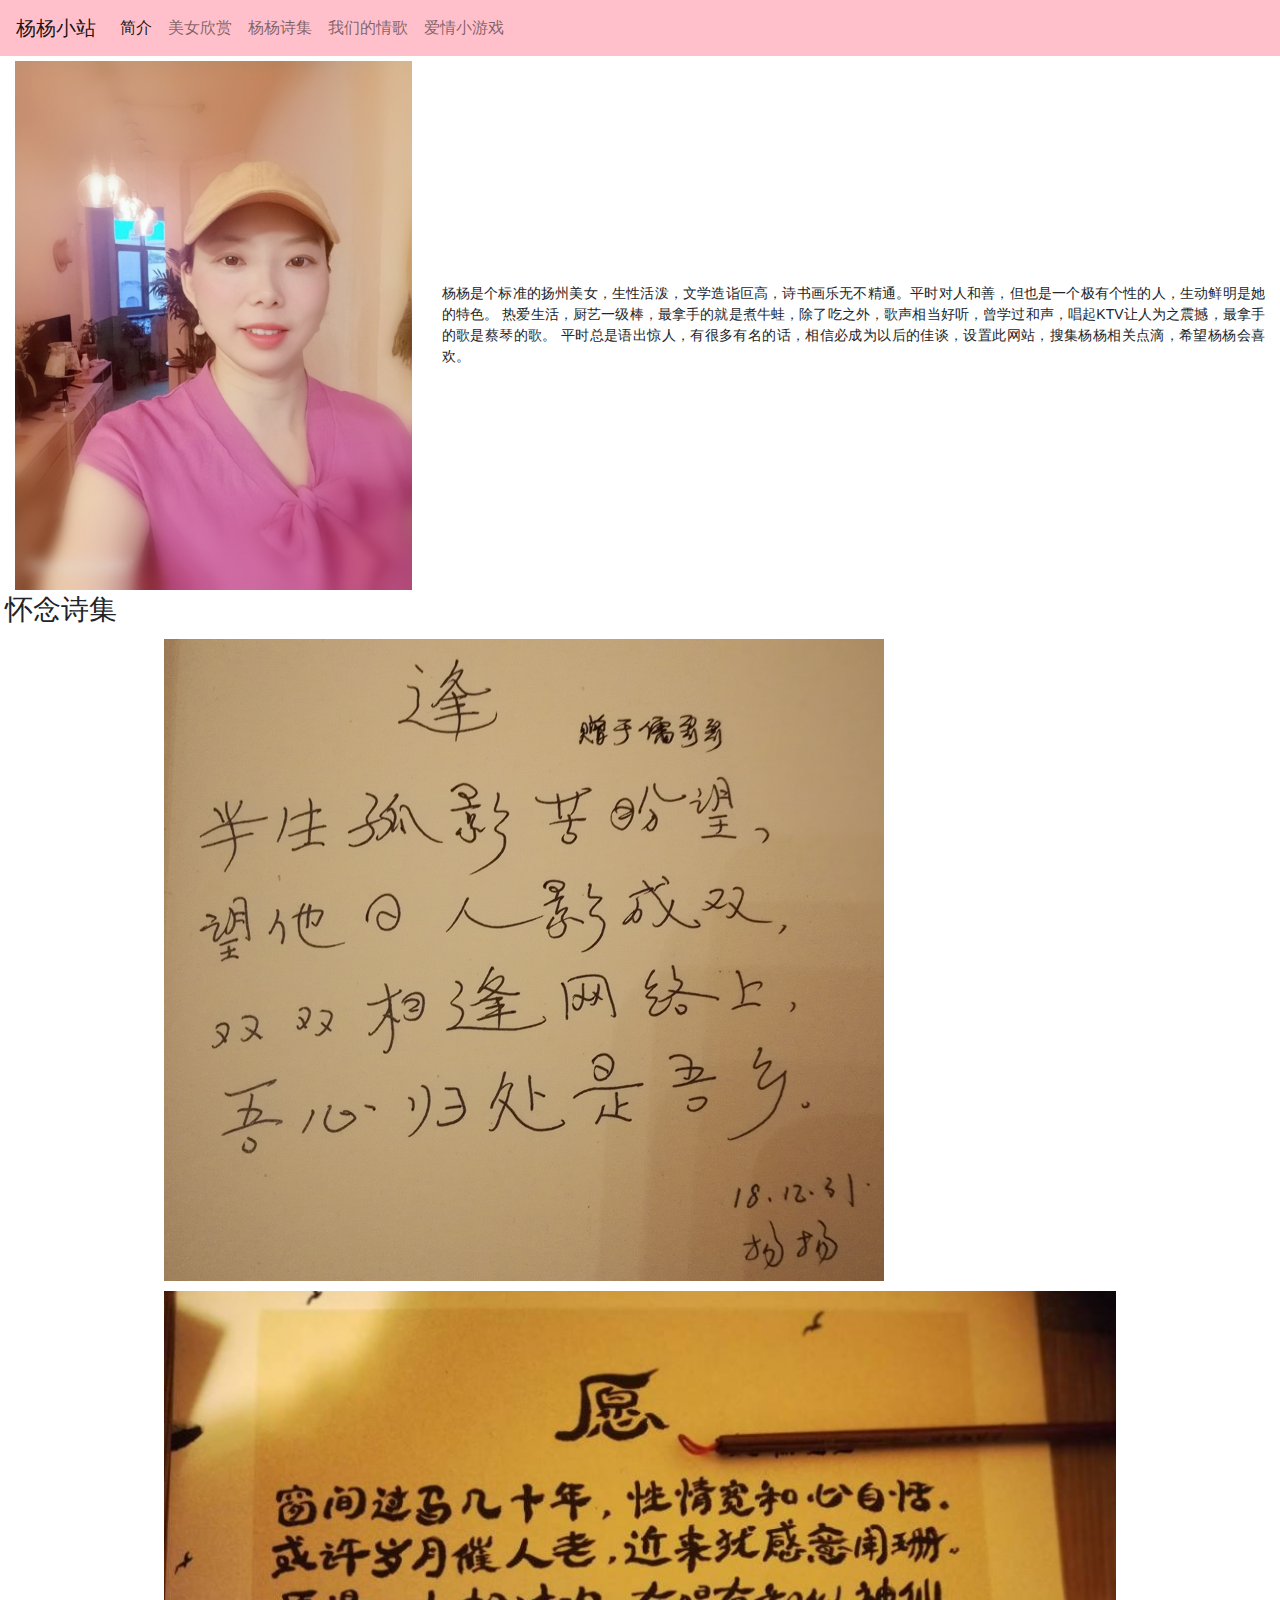
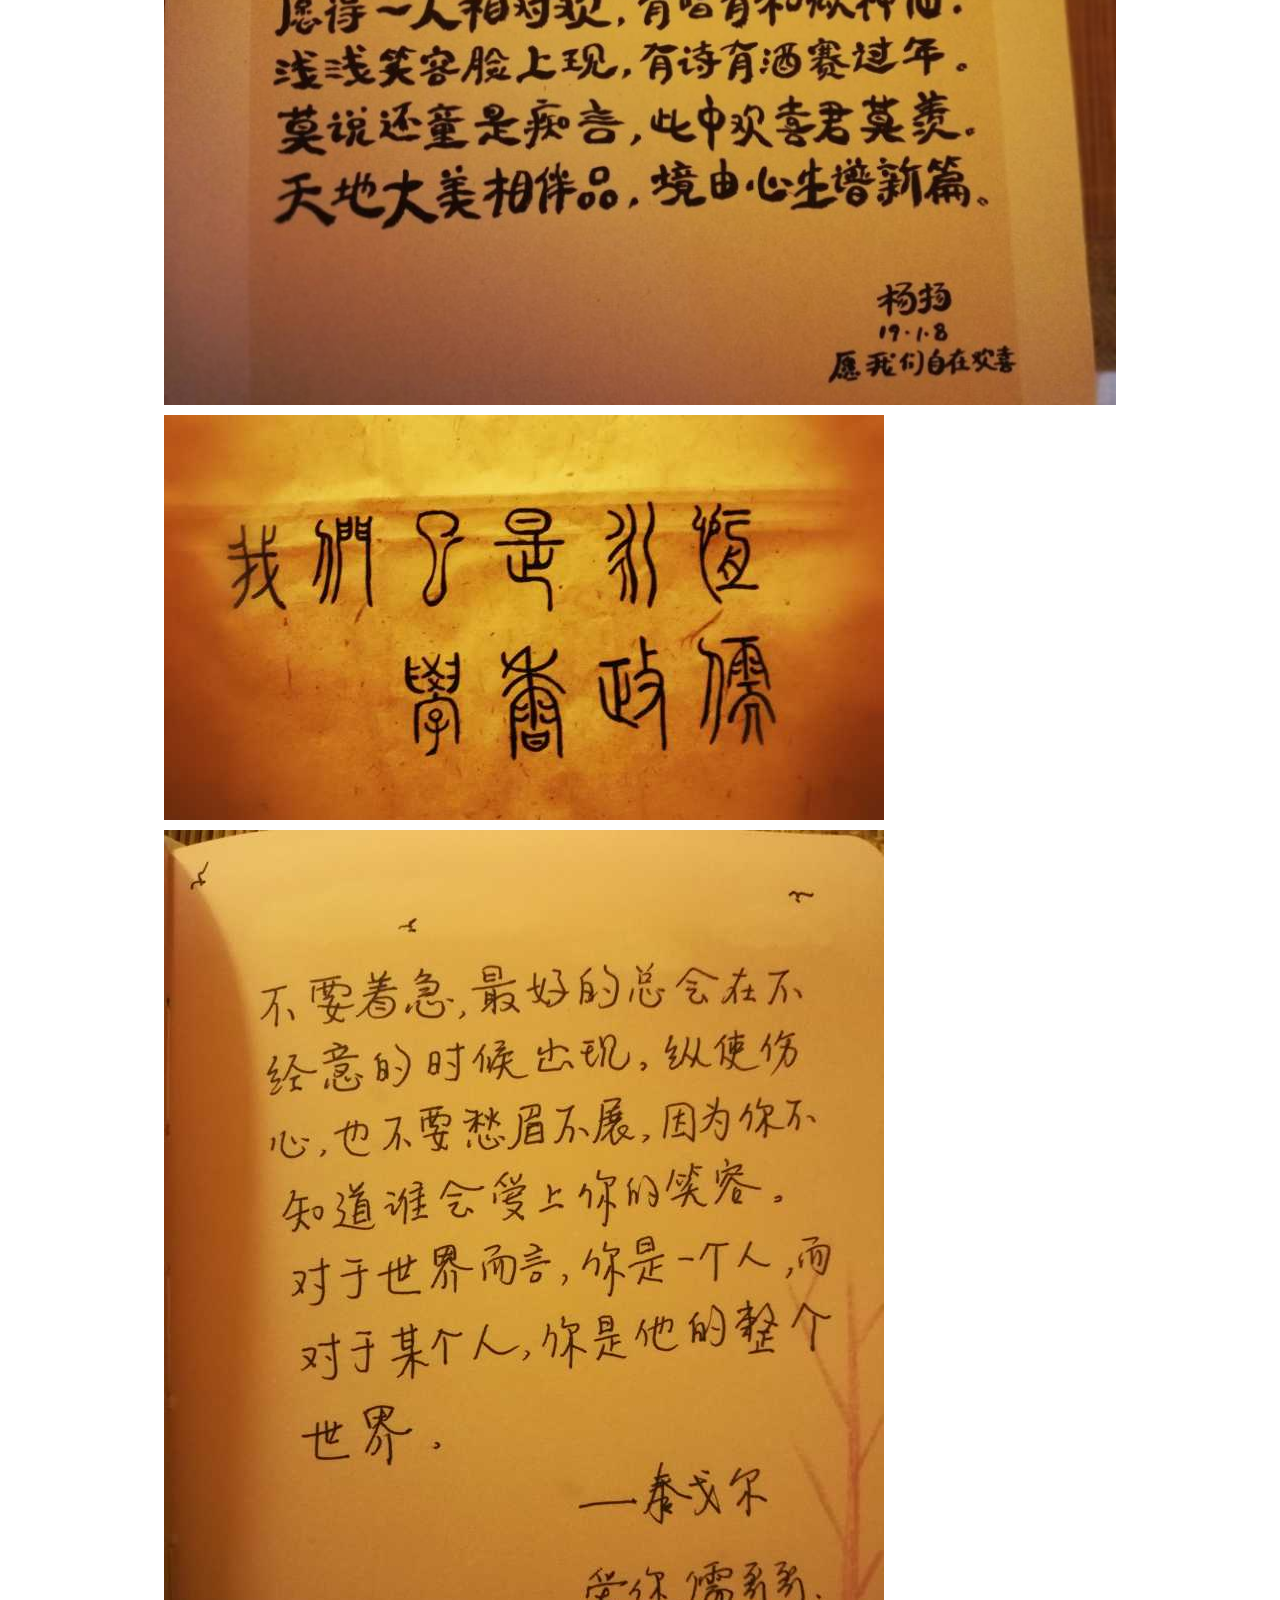
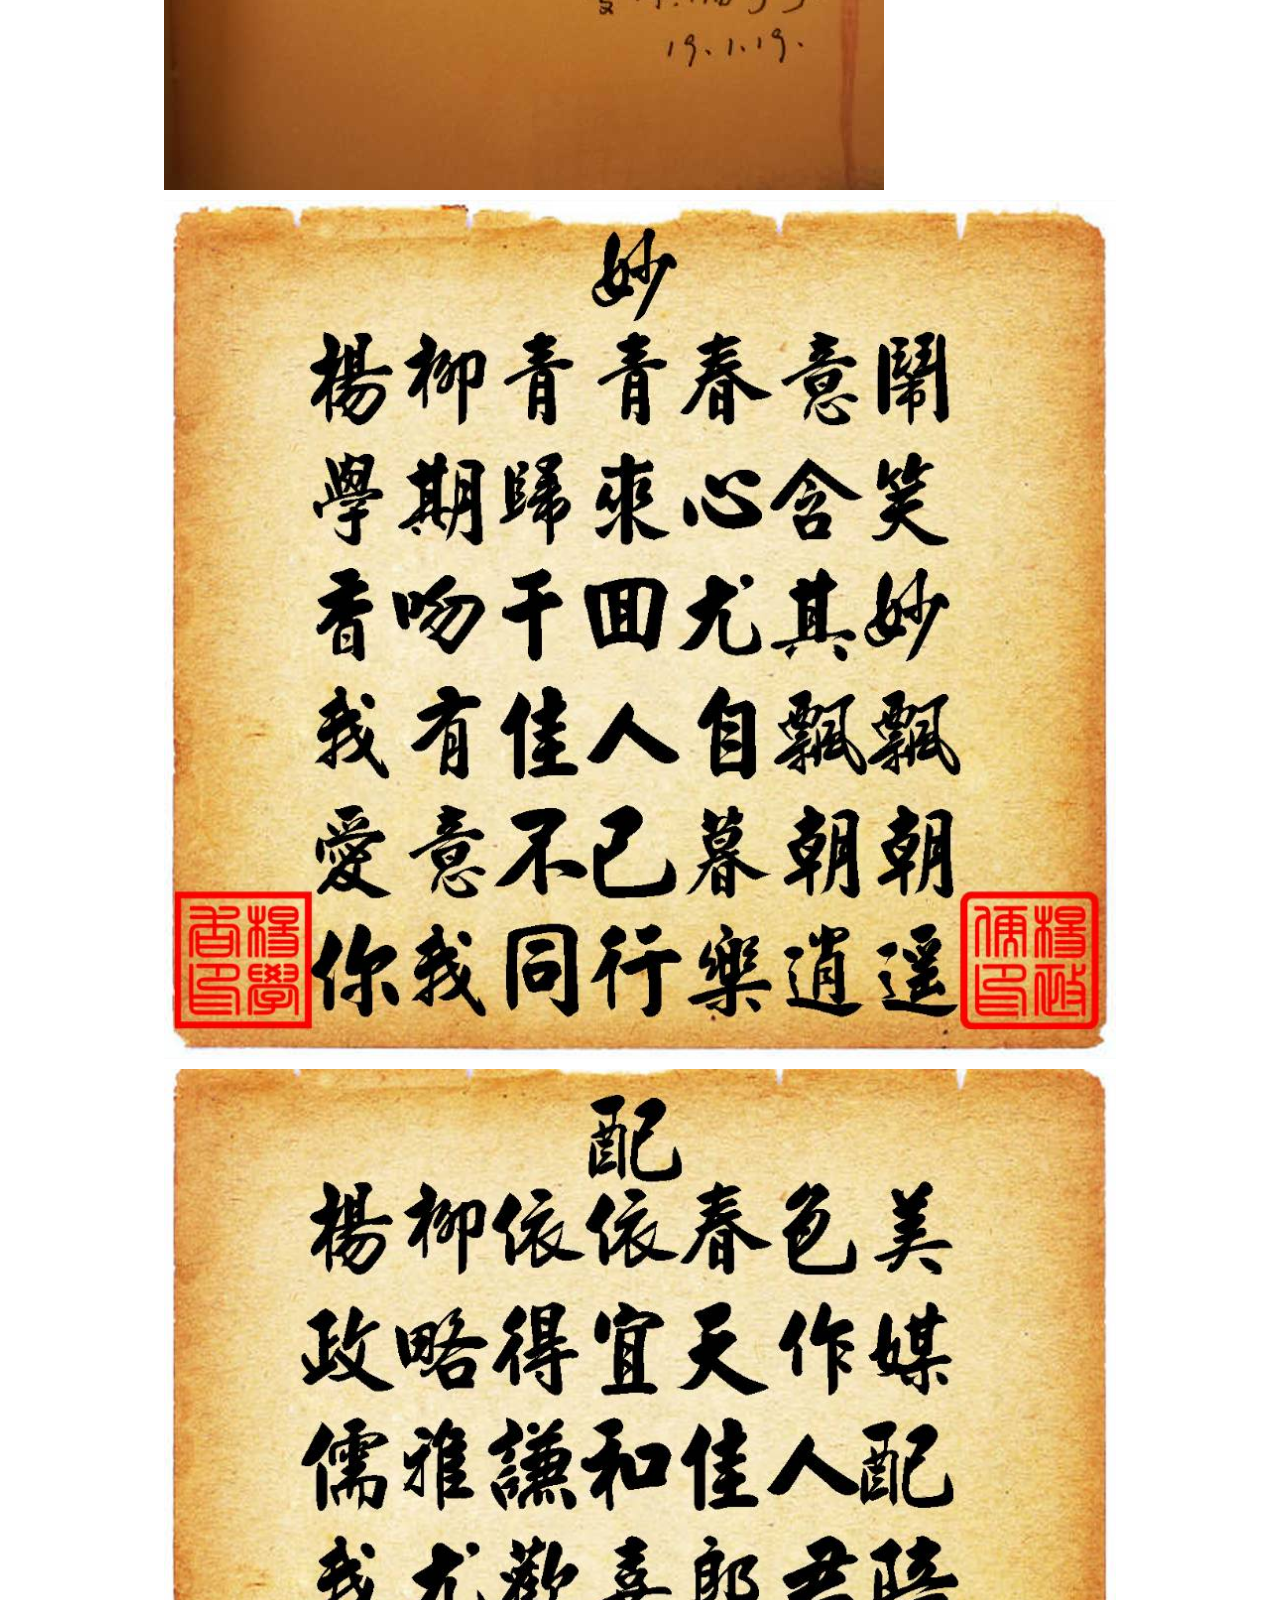
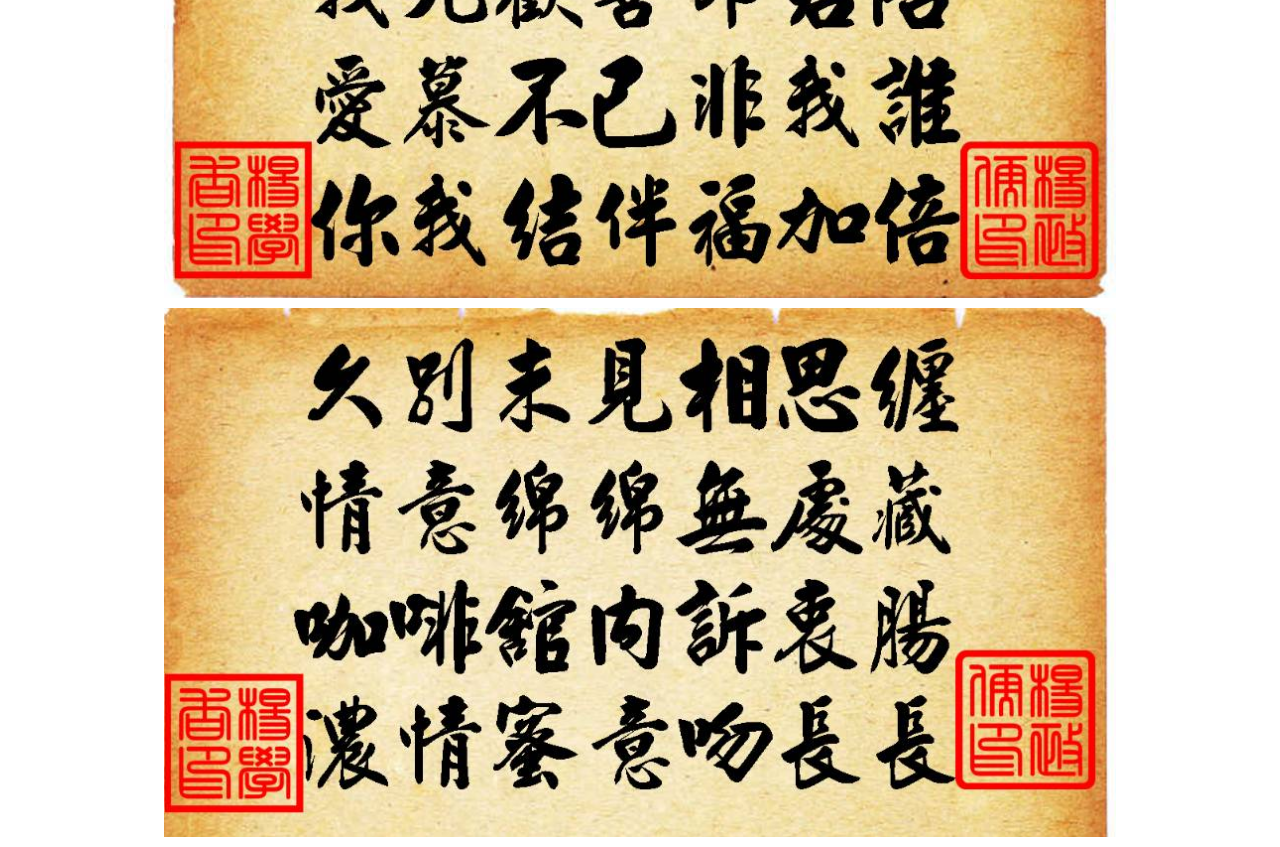
<file: index.html>
<!DOCTYPE html>
<html>
	<head>
		<meta charset="UTF-8">
		<meta name="viewport" content="width=device-width, initial-scale=1, shrink-to-fit=no">
		<title></title>
		<link rel="stylesheet" type="text/css" href="css/bootstrap.min.css"/>
		<link rel="stylesheet" type="text/css" href="css/all.css"/>
		
	</head>
	<body>
		<nav class="navbar navbar-expand-lg navbar-light bg-light">
  <a class="navbar-brand" href="index.html">杨杨小站</a>
  <button class="navbar-toggler" type="button" data-toggle="collapse" data-target="#navbarNav" aria-controls="navbarNav" aria-expanded="false" aria-label="Toggle navigation">
    <span class="navbar-toggler-icon"></span>
  </button>
  <div class="collapse navbar-collapse" id="navbarNav">
    <ul class="navbar-nav">
      <li class="nav-item active">
        <a class="nav-link" href="index.html">简介 <span class="sr-only">(current)</span></a>
      </li>
      <li class="nav-item">
        <a class="nav-link" href="pic5.html">美女欣赏</a>
      </li>
      <li class="nav-item">
        <a class="nav-link" href="ss.html">杨杨诗集</a>
      </li>
      <li class="nav-item">
        <a class="nav-link" href="songs.html">我们的情歌</a>
      </li>
      <li class="nav-item">
        <a class="nav-link" href="game.html">爱情小游戏</a>
      </li>
    </ul>
  </div>
</nav>
	 <div class="container-fluid">    	
    	<div class="row" style="margin-top: 5px;">
    		<div class="col-4 align-self-center">
    			<img src="img/44.jpg" class="img-fluid"/>
    		</div>
    		<div class="col-8 align-self-center" style="font-size: 14px; text-align: justify;">
    			杨杨是个标准的扬州美女，生性活泼，文学造诣叵高，诗书画乐无不精通。平时对人和善，但也是一个极有个性的人，生动鲜明是她的特色。
    			热爱生活，厨艺一级棒，最拿手的就是煮牛蛙，除了吃之外，歌声相当好听，曾学过和声，唱起KTV让人为之震撼，最拿手的歌是蔡琴的歌。
    			平时总是语出惊人，有很多有名的话，相信必成为以后的佳谈，设置此网站，搜集杨杨相关点滴，希望杨杨会喜欢。
    		</div>
    	</div>
    </div>
    <h3 style="padding: 5px;">怀念诗集</h3>
    <div class="row justify-content-center">
    	<div class="col-9" style="margin-bottom:10px ;">    		
    		<img src="img/gg.PNG" class="img-fluid"/>
    	</div>
    	<div class="col-9" style="margin-bottom:10px ;">    		
    		<img src="img/s8.jpg" class="img-fluid"/>
    	</div>
    	<div class="col-9" style="margin-bottom:10px ;">    		
    		<img src="img/s6.jpg" class="img-fluid"/>
    	</div>
    	
    	
    	<div class="col-9" style="margin-bottom:10px ;">    		
    		<img src="img/s7.jpg" class="img-fluid"/>
    	</div>
    	
    	
    	<div class="col-9" style="margin-bottom:10px ;">    		
    		<img src="img/s2.jpg" class="img-fluid"/>
    	</div>
    	
    	
    	<div class="col-9" style="margin-bottom:10px ;">    		
    		<img src="img/s3.jpg" class="img-fluid"/>
    	</div>
    	
    	<div class="col-9" style="margin-bottom:10px ;">    		
    		<img src="img/s1.jpg" class="img-fluid"/>
    	</div>
    	
    </div> 
    
    <script type="text/javascript" src="js/jquery-3.4.1.min.js"></script>
    <script src="js/popper.js"></script>
    <script type="text/javascript" src="js/bootstrap.min.js"></script>
	</body>
</html>
</file>
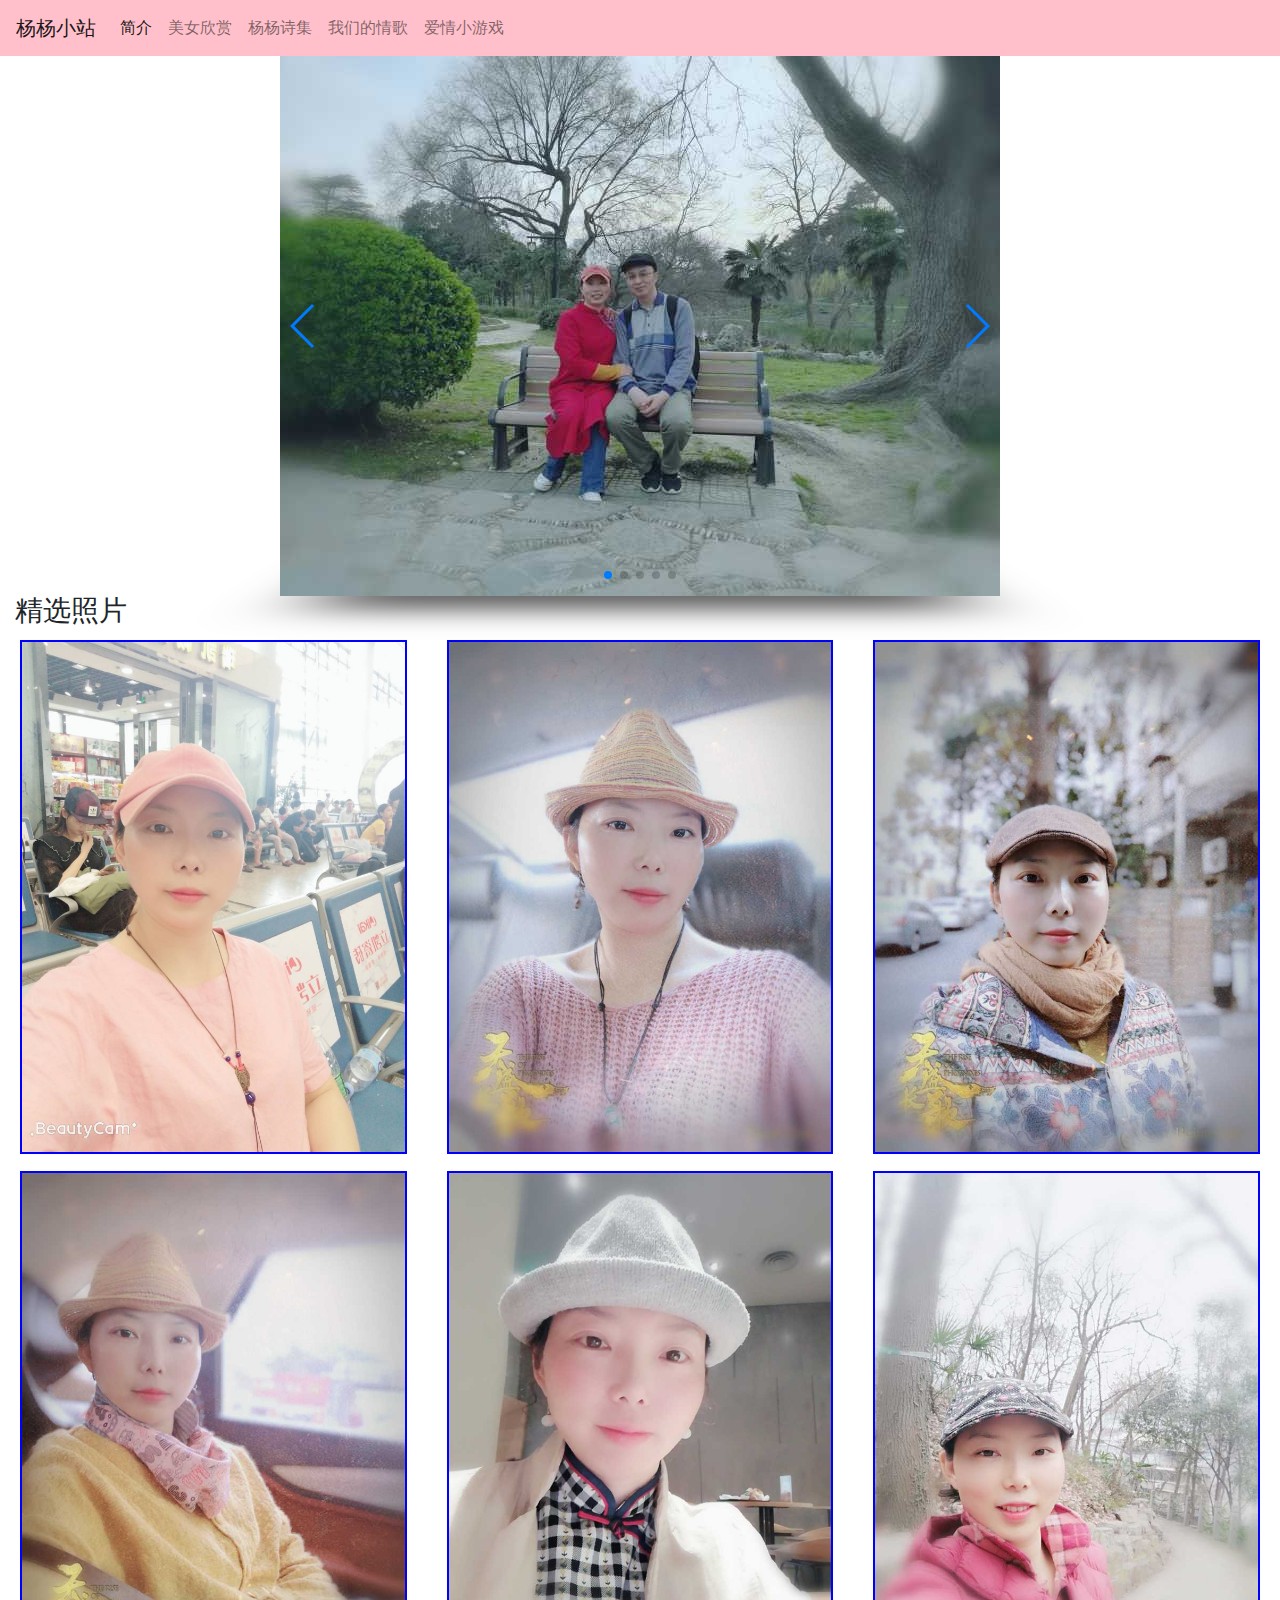
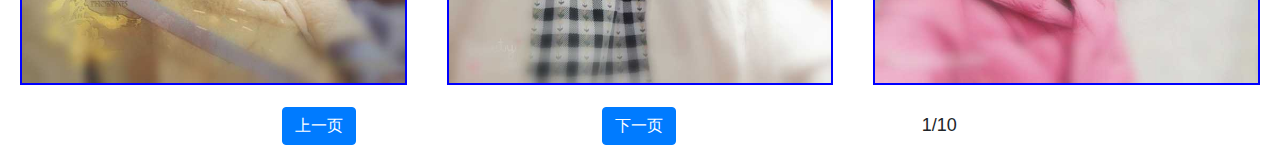
<file: pic5.html>
<!DOCTYPE html>
<html>
	<head>
		<meta charset="UTF-8">
		<meta name="viewport" content="width=device-width, initial-scale=1, shrink-to-fit=no">
		<title></title>
		<link rel="stylesheet" type="text/css" href="css/bootstrap.min.css"/>
		<link rel="stylesheet" href="css/swiper.min.css" />
		<link rel="stylesheet" type="text/css" href="css/lightbox.css"/>
		<link rel="stylesheet" type="text/css" href="css/all.css"/>
		<script type="text/javascript" src="js/all.js" ></script>	
	</head>
	<body>
		<nav class="navbar navbar-expand-lg navbar-light bg-light">
  <a class="navbar-brand" href="index.html">杨杨小站</a>
  <button class="navbar-toggler" type="button" data-toggle="collapse" data-target="#navbarNav" aria-controls="navbarNav" aria-expanded="false" aria-label="Toggle navigation">
    <span class="navbar-toggler-icon"></span>
  </button>
  <div class="collapse navbar-collapse" id="navbarNav">
    <ul class="navbar-nav">
      <li class="nav-item active">
        <a class="nav-link" href="index.html">简介 <span class="sr-only">(current)</span></a>
      </li>
      <li class="nav-item">
        <a class="nav-link" href="pic5.html">美女欣赏</a>
      </li>
      <li class="nav-item">
        <a class="nav-link" href="ss.html">杨杨诗集</a>
      </li>
      <li class="nav-item">
        <a class="nav-link" href="songs.html">我们的情歌</a>
      </li>
      <li class="nav-item">
        <a class="nav-link" href="game.html">爱情小游戏</a>
      </li>
    </ul>
  </div>
</nav>
    <div class="container-fluid">
    	<div class="row justify-content-center">
    		<div class="co1">
    			<div class="swiper-container">
    <!-- Additional required wrapper -->
    		<div class="swiper-wrapper">
        <!-- Slides -->
        		<div class="swiper-slide"><img src="img/34.jpg" class="img-fluid"/></div>
        		<div class="swiper-slide"><img src="img/23.jpg" class="img-fluid"/></div>
        		<div class="swiper-slide"><img src="img/13.jpg" class="img-fluid"/></div>
        		<div class="swiper-slide"><img src="img/37.jpg" class="img-fluid"/></div>  
        		<div class="swiper-slide"><img src="img/9.jpg" class="img-fluid"/></div>  
    		</div>
    <!-- If we need pagination -->
    	<div class="swiper-pagination"></div>

    <!-- If we need navigation buttons -->
    	<div class="swiper-button-prev"></div>
    	<div class="swiper-button-next"></div>

    <!-- If we need scrollbar -->
    <!--<div class="swiper-scrollbar"></div>-->
		</div>
    		</div>
    	</div>
    
    	<h3>精选照片</h3>
    	<div class="row align-items-center">
    		<div class="col-4">
    			<a class="image-link" href="img/1.jpg" data-lightbox="group1">
      				<img class="image img-fluid" src="img/1.jpg" />
      			</a>
    		</div>
    		<div class="col-4">
    			<a class="image-link" href="img/2.jpg" data-lightbox="group1">
      				<img class="image img-fluid" src="img/2.jpg" />
      			</a>
    		</div>
    		<div class="col-4">
    			<a class="image-link" href="img/3.jpg" data-lightbox="group1">
      				<img class="image img-fluid" src="img/3.jpg" />
      			</a>
    		</div>
    		<div class="w100"></div>
    		<div class="col-4">
    			<a class="image-link" href="img/4.jpg" data-lightbox="group1">
      				<img class="image img-fluid" src="img/4.jpg" />
      			</a>
    		</div>
    		
    		<div class="col-4">
    			<a class="image-link" href="img/5.jpg" data-lightbox="group1">
      				<img class="image img-fluid" src="img/5.jpg" />
      			</a>
    		</div>
    		
    		<div class="col-4">
    			<a class="image-link" href="img/6.jpg" data-lightbox="group1">
      				<img class="image img-fluid" src="img/6.jpg" />
      			</a>
    		</div>
    		    		
    	</div>
    	<div class="row justify-content-center" style="margin-top: 10px; margin-bottom: 10px;">
    			<div class="col-3">
	    			<button type="button" class="btn btn-primary" id="pgup">上一页</button>    			    			
	    		</div> 
	    		<div class="col-3">
	    			<button type="button" class="btn btn-primary" id="pgdown">下一页</button>    		   			
	    		</div>
	    		<div class="col-1">
	    			<span id="cpage">
	    				1/10
	    			</span>    		   			
	    		</div>
    		</div>
    
    	
    <!--container-->
    </div> 
    
    <script type="text/javascript" src="js/jquery-3.4.1.min.js"></script>
    <script src="js/popper.js"></script>
    <script type="text/javascript" src="js/bootstrap.min.js"></script>
    <script type="text/javascript" src="js/swiper.min.js" ></script>
    <script>
  	var mySwiper = new Swiper ('.swiper-container', {
    
    //自动拨放
    autoplay: {
    delay: 3000,
  	//互动之后，轮播功能还在
    disableOnInteraction:false,
    },
     
        
    // Optional parameters
    direction: 'horizontal',
    
    loop: true,
    //转场效果
    effect: 'cube',
    
	speed:1500,  //图片跑动的速度
    // If we need pagination
    pagination: {
      el: '.swiper-pagination',
      
    },

    // Navigation arrows
    navigation: {
      nextEl: '.swiper-button-next',
      prevEl: '.swiper-button-prev',
    },
	
	    
    // And if we need scrollbar，
	//  如要删除，同时要删除.swiper-scrollbar的<div>
    //scrollbar: {
      //el: '.swiper-scrollbar',
    //},
  })
  </script>
  <script src="js/lightbox-plus-jquery.min.js" type="text/javascript"></script>
		<script>
    	lightbox.option({
      	'positionFromTop': 300,
      	'wrapAround': true
    	})
		</script>
	</body>
</html>
</file>
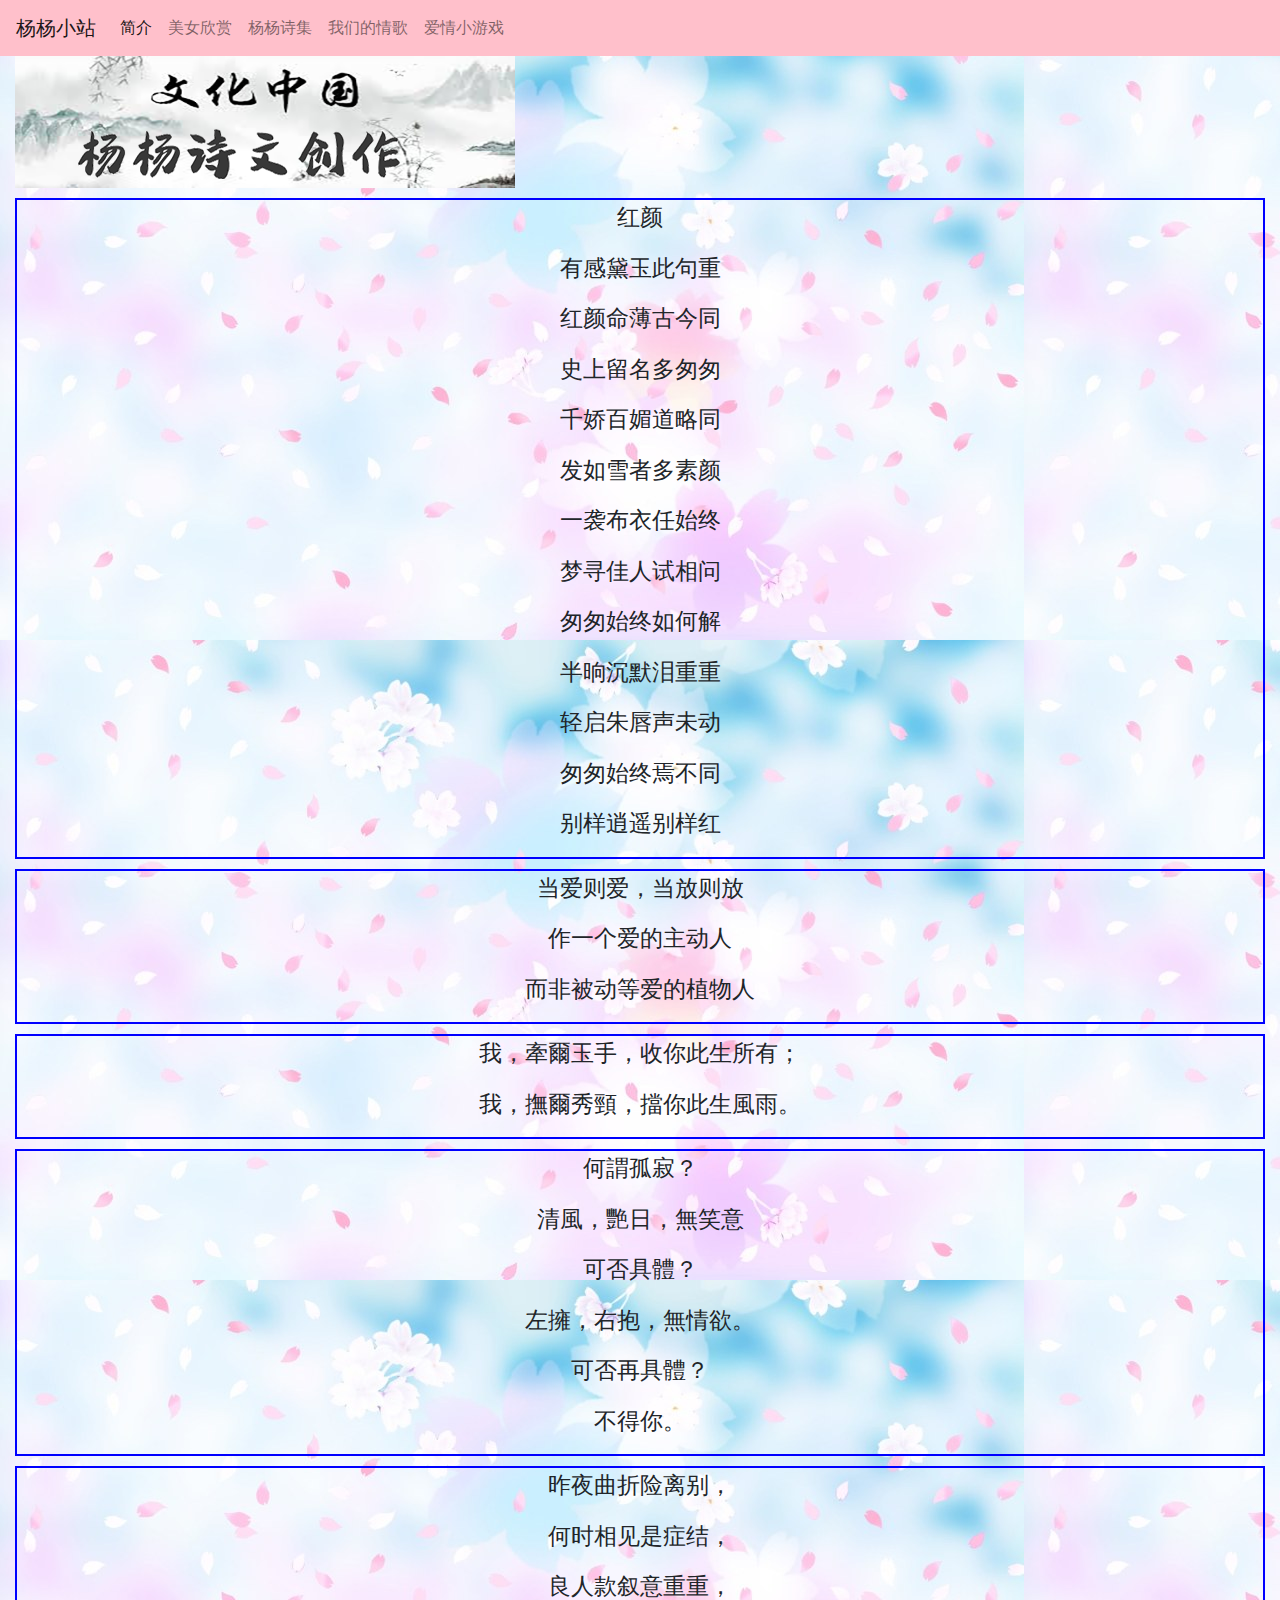
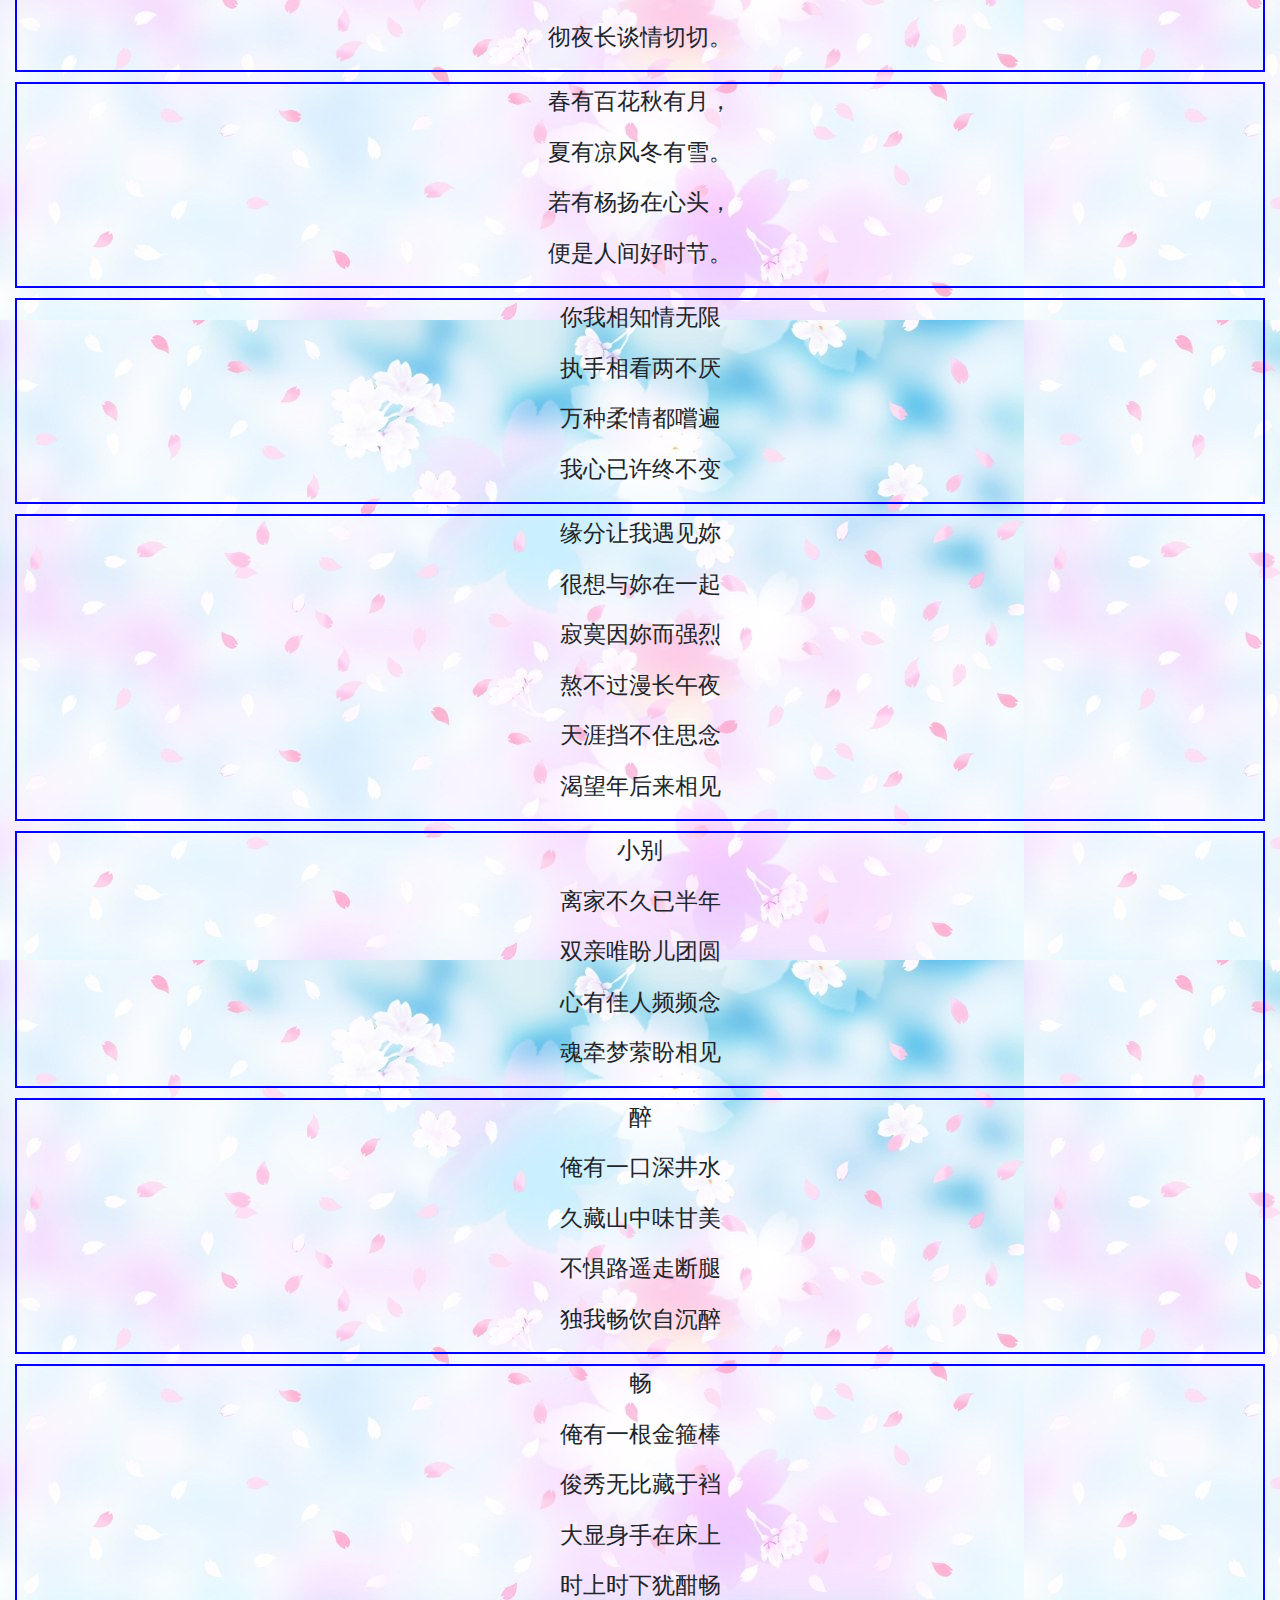
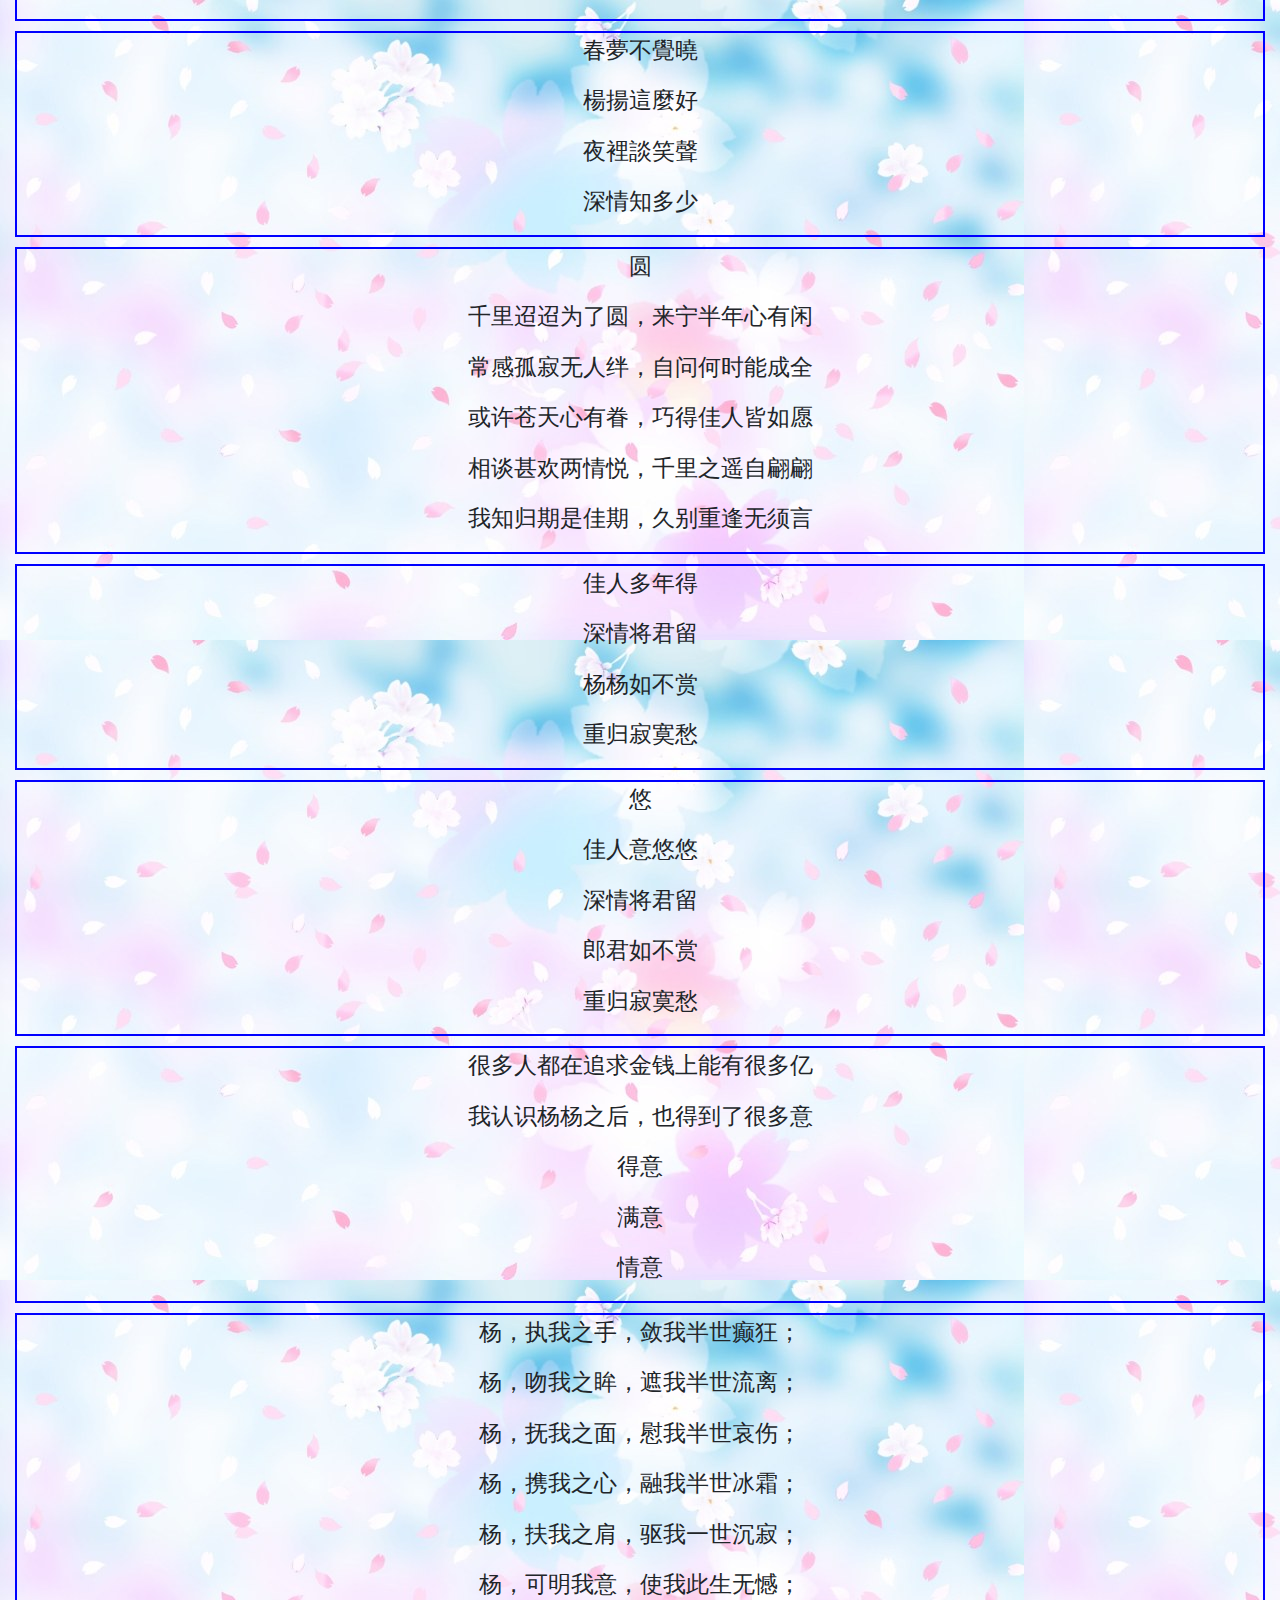
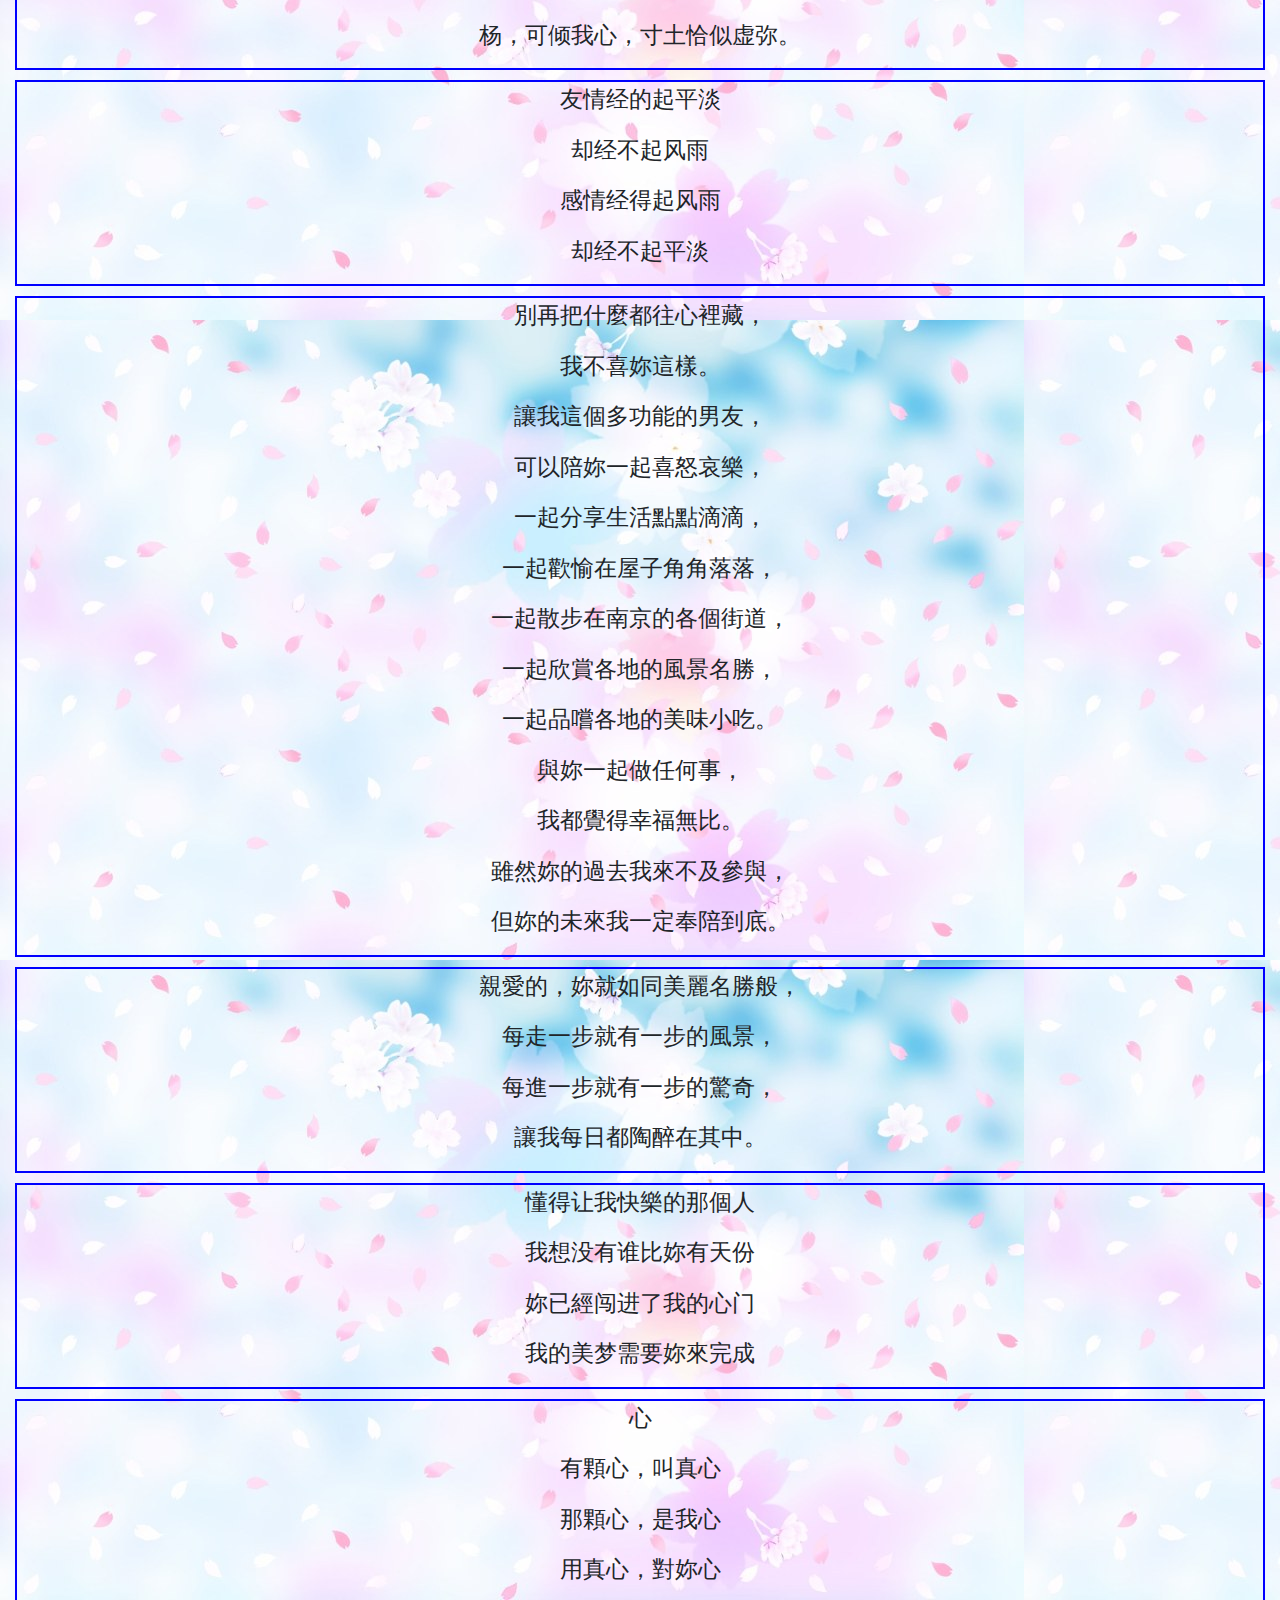
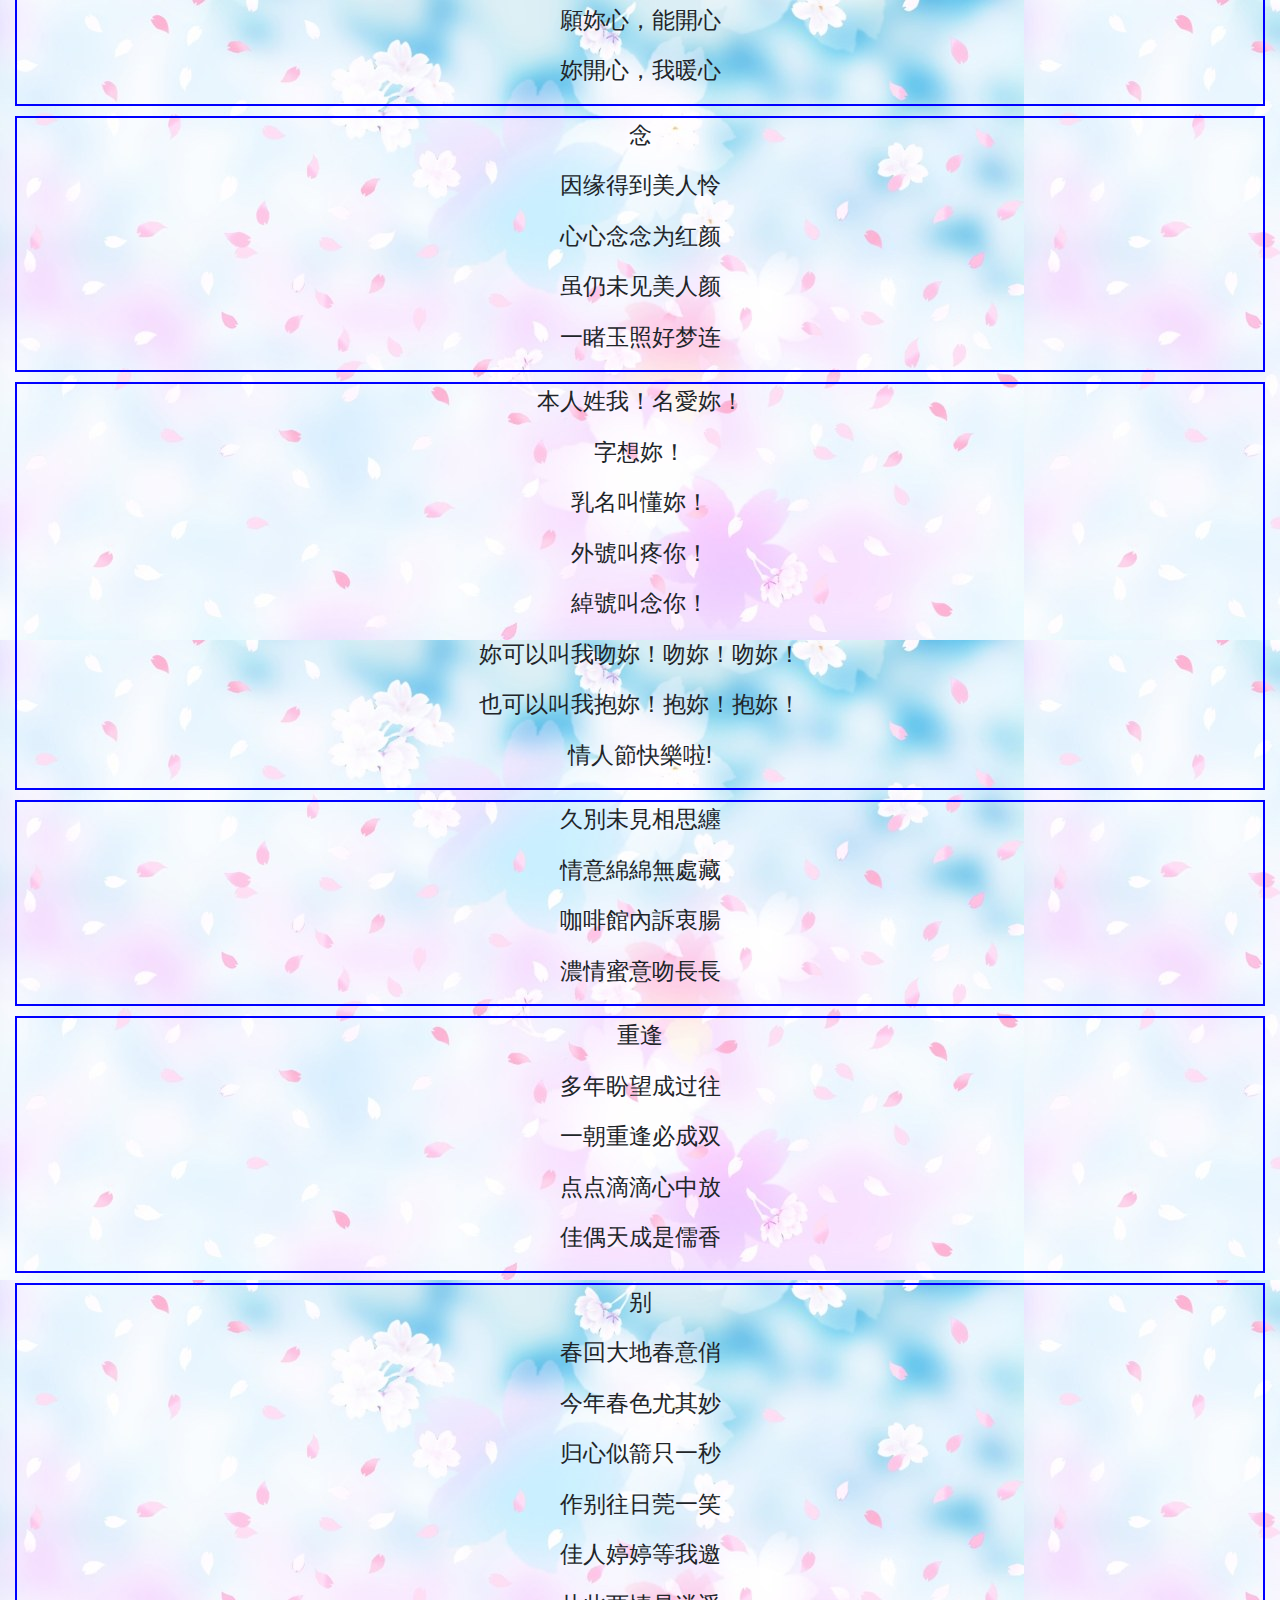
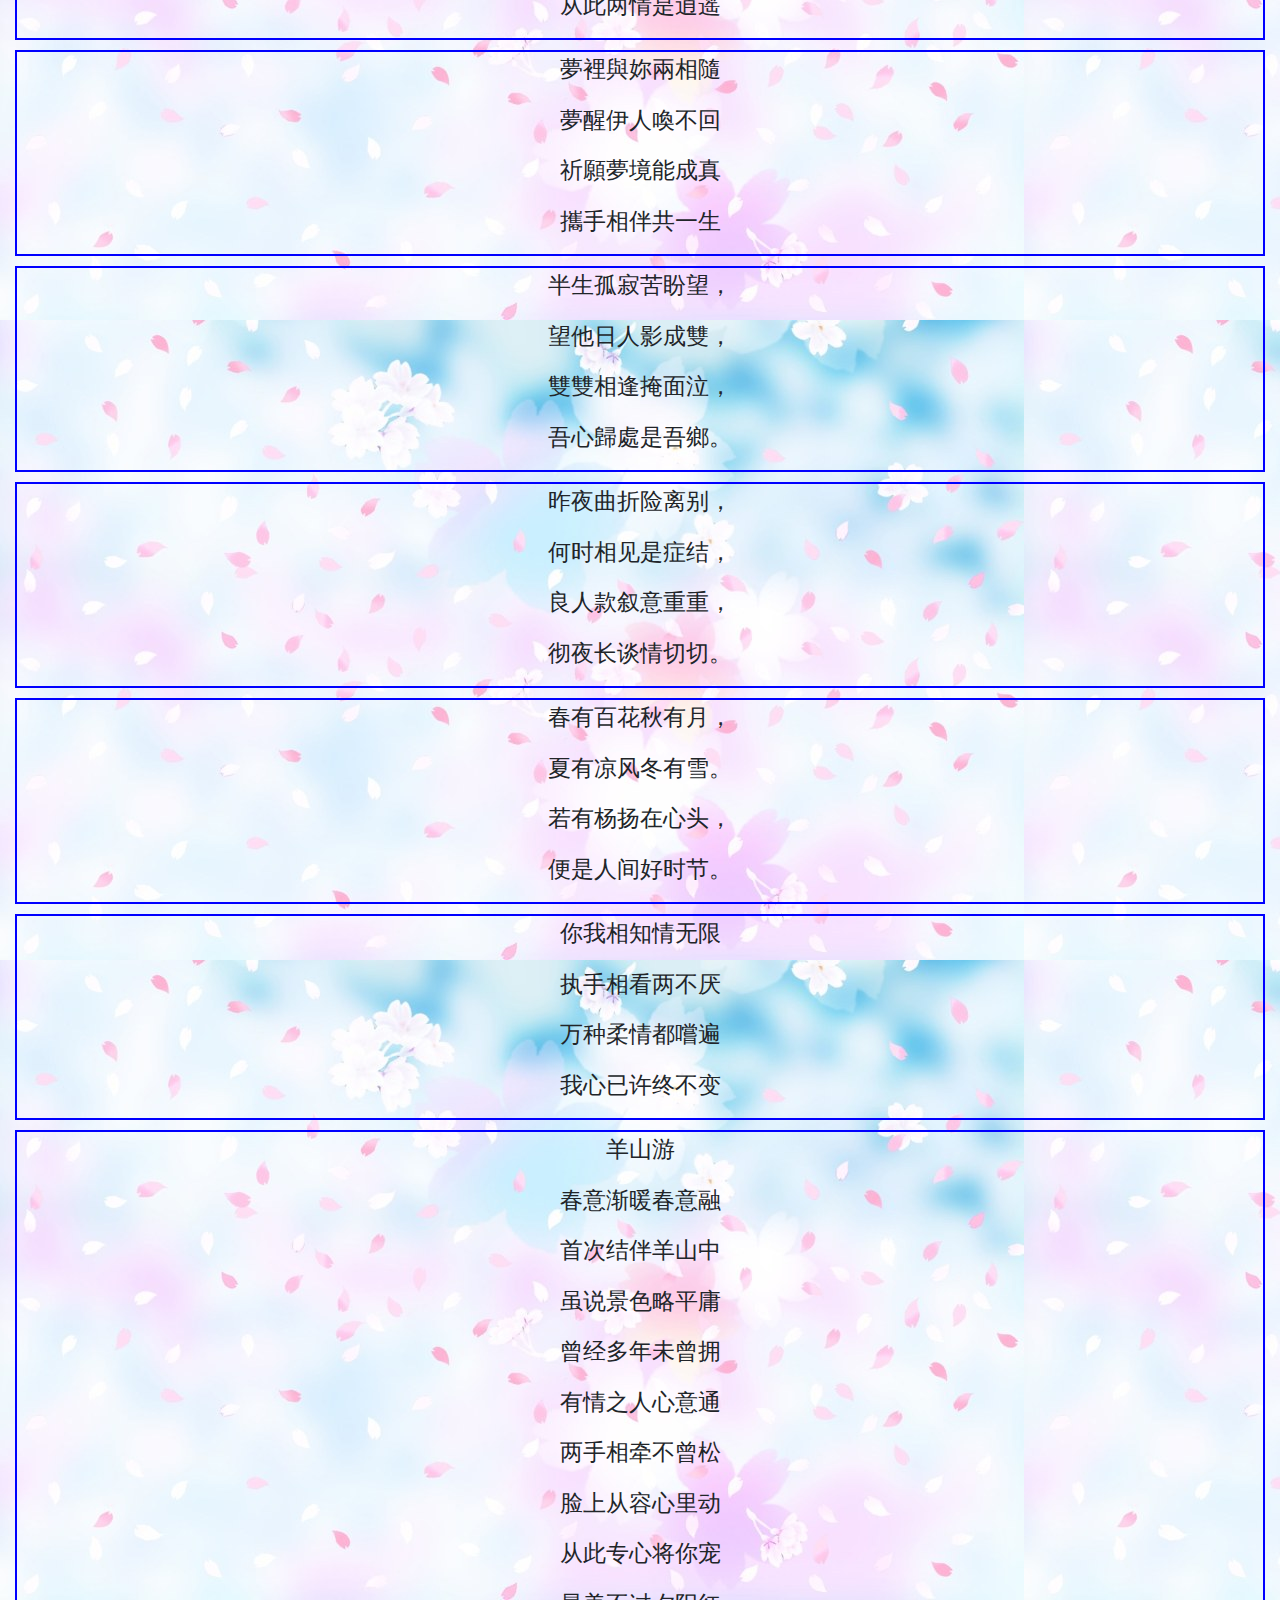
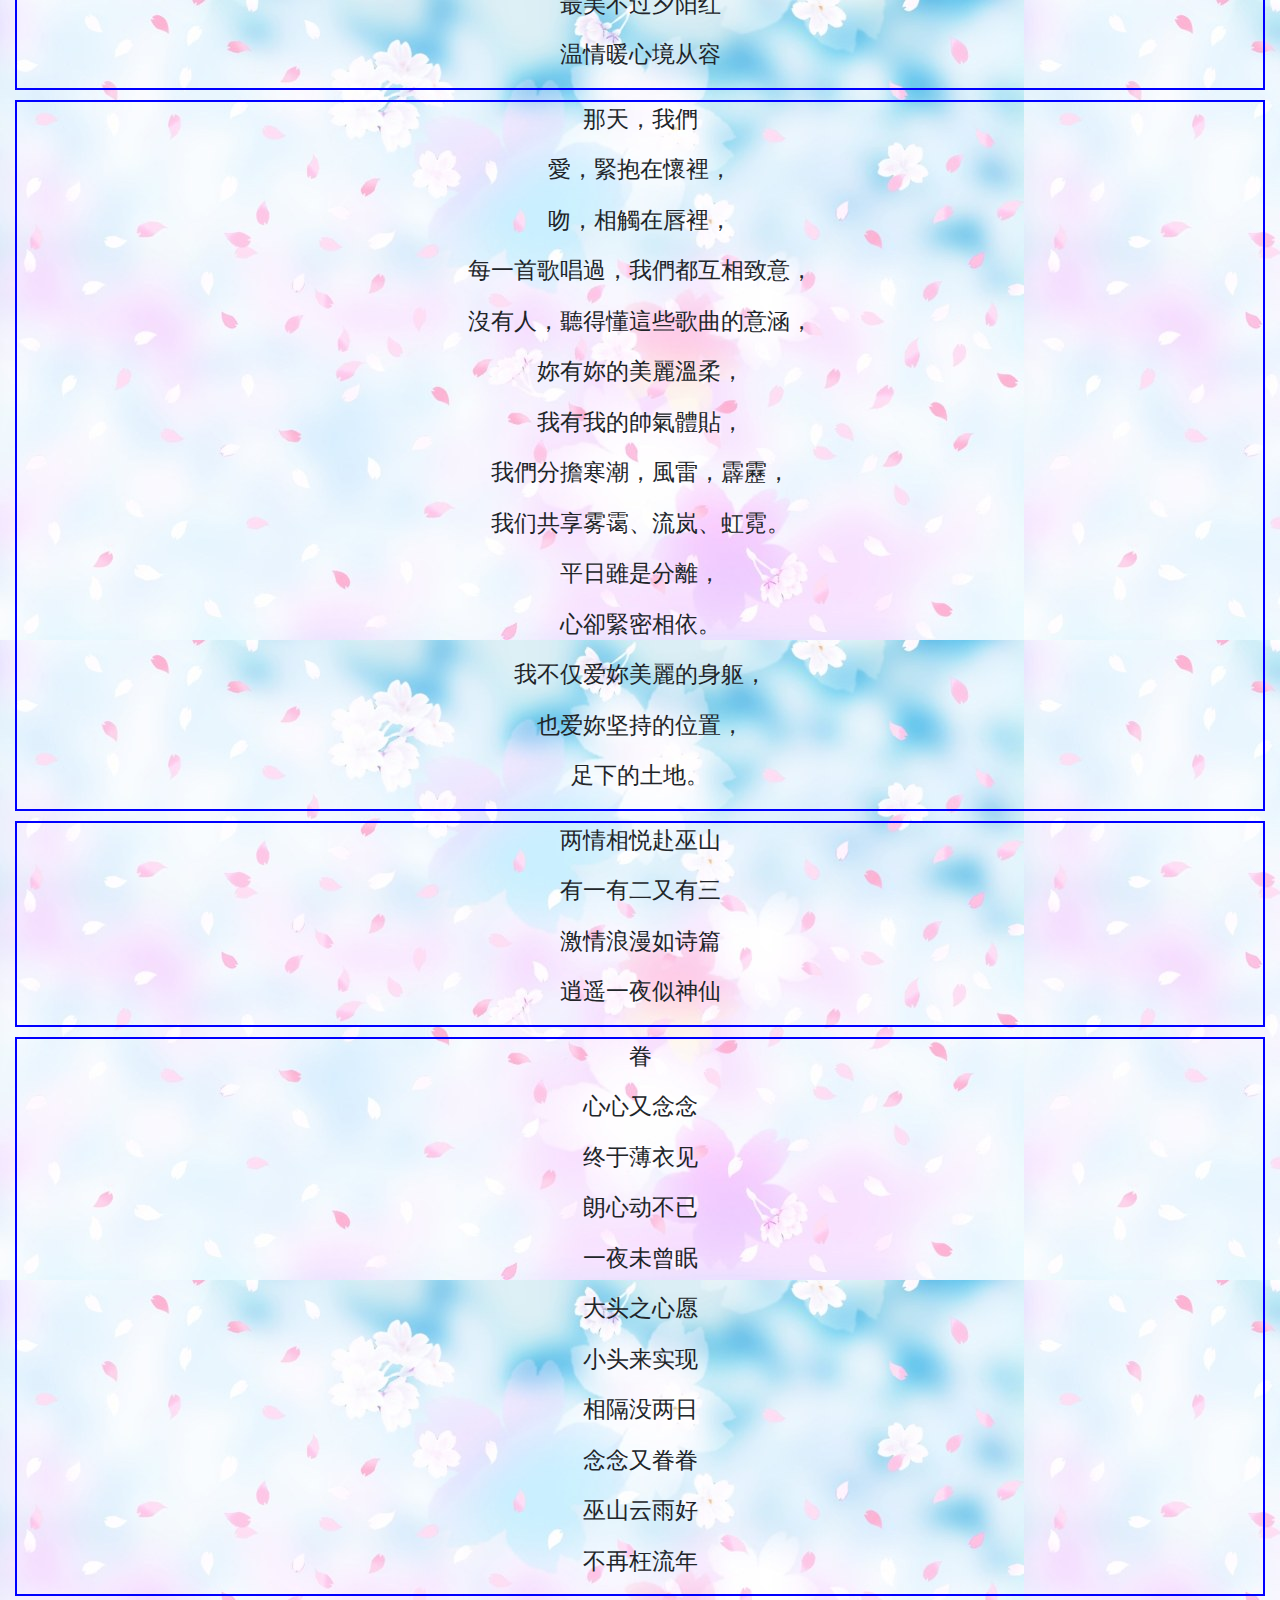
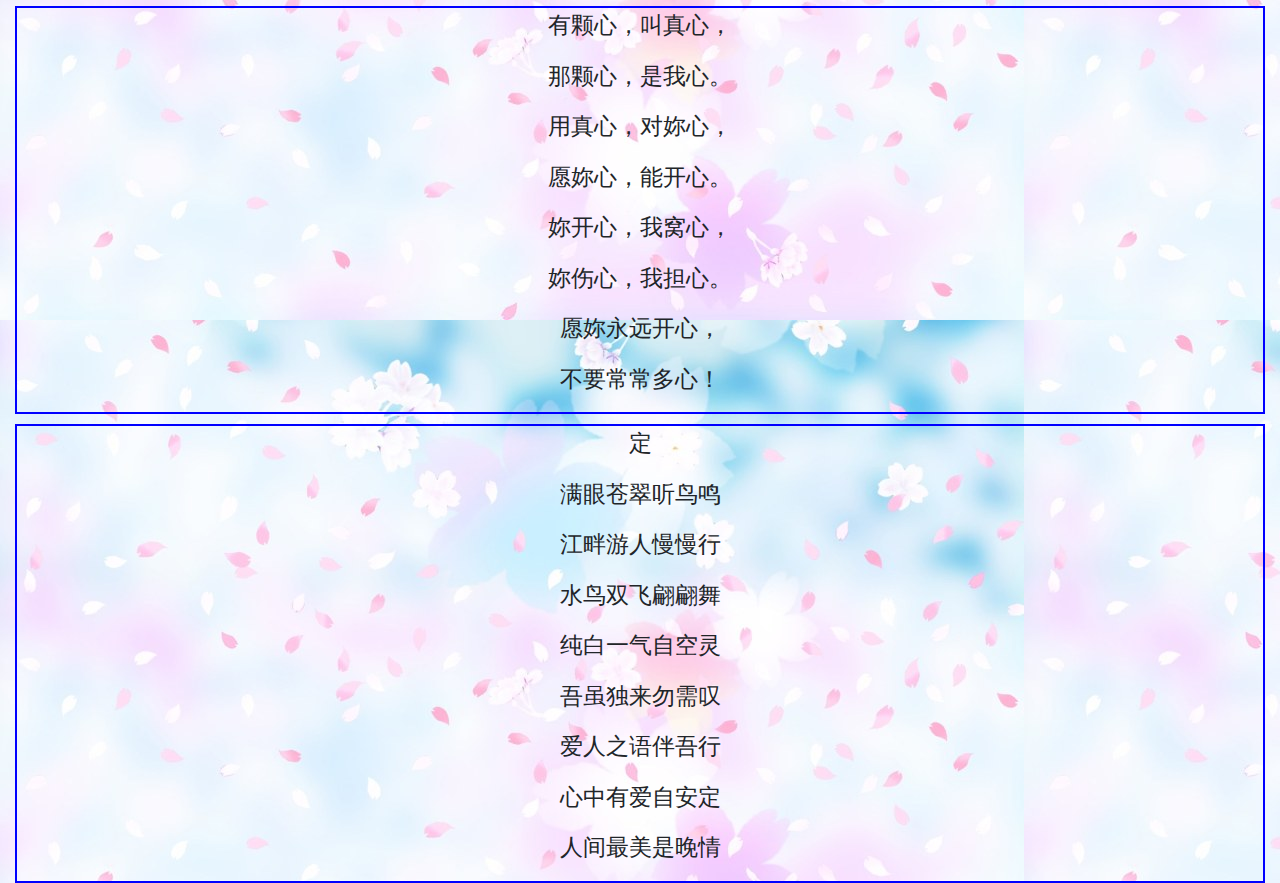
<file: ss.html>
<!DOCTYPE html>
<html>
	<head>
		<meta charset="UTF-8">
		<meta name="viewport" content="width=device-width, initial-scale=1, shrink-to-fit=no">
		<title></title>
		<link rel="stylesheet" type="text/css" href="css/bootstrap.min.css"/>
		<link rel="stylesheet" type="text/css" href="css/all.css"/>
		
	</head>
	<body style="background: url(images/bg1.jpg);">
		<nav class="navbar navbar-expand-lg navbar-light bg-light">
  <a class="navbar-brand" href="index.html">杨杨小站</a>
  <button class="navbar-toggler" type="button" data-toggle="collapse" data-target="#navbarNav" aria-controls="navbarNav" aria-expanded="false" aria-label="Toggle navigation">
    <span class="navbar-toggler-icon"></span>
  </button>
  <div class="collapse navbar-collapse" id="navbarNav">
    <ul class="navbar-nav">
      <li class="nav-item active">
        <a class="nav-link" href="index.html">简介 <span class="sr-only">(current)</span></a>
      </li>
      <li class="nav-item">
        <a class="nav-link" href="pic5.html">美女欣赏</a>
      </li>
      <li class="nav-item">
        <a class="nav-link" href="ss.html">杨杨诗集</a>
      </li>
      <li class="nav-item">
        <a class="nav-link" href="songs.html">我们的情歌</a>
      </li>
      <li class="nav-item">
        <a class="nav-link" href="game.html">爱情小游戏</a>
      </li>
    </ul>
  </div>
</nav>
    <div class="container-fluid">    	
    	<div class="row justify-content-center">
    		<div class="col">
    			<img src="images/sssbg2.png" class="img-fluid"/>
    		</div>    		
    	</div>
    	<div class="row justify-content-center">
    		<div class="col-12" style="margin-top: 10px;">
    			<div class="boxss">
    				<p>红颜</p>
					<p>有感黛玉此句重</p>
					<p>红颜命薄古今同</p>
					<p>史上留名多匆匆</p>
					<p>千娇百媚道略同</p>
					<p>发如雪者多素颜</p>
					<p>一袭布衣任始终</p>
					<p>梦寻佳人试相问</p>
					<p>匆匆始终如何解</p>
					<p>半晌沉默泪重重</p>
					<p>轻启朱唇声未动</p>
					<p>匆匆始终焉不同</p>
					<p>别样逍遥别样红</p>					
    			</div>
    		</div>
    		
    		
    		<div class="col-12" style="margin-top: 10px;">
    			<div class="boxss">
    				<p>当爱则爱，当放则放</p>
					<p>作一个爱的主动人</p>
					<p>而非被动等爱的植物人</p>
    			</div>
    		</div>
    		<div class="col-12" style="margin-top: 10px;">
    			<div class="boxss">
    				<p>我，牽爾玉手，收你此生所有；</p>
					<p>我，撫爾秀頸，擋你此生風雨。</p>					
    			</div>
    		</div>
    		<div class="col-12" style="margin-top: 10px;">
    			<div class="boxss">
    				<p>何謂孤寂？ </p>
					<p>清風，艷日，無笑意</p>
					<p>可否具體？</p>
					<p>左擁，右抱，無情欲。</p>
					<p>可否再具體？</p>
					<p>不得你。</p>
    			</div>
    		</div>
    		<div class="col-12" style="margin-top: 10px;">
    			<div class="boxss">
    				<p>昨夜曲折险离别，</p>
					<p>何时相见是症结，</p>
					<p>良人款叙意重重，</p>
					<p>彻夜长谈情切切。</p>					
    			</div>
    		</div>
    		
    		<div class="col-12" style="margin-top: 10px;">
    			<div class="boxss">
    				<p>春有百花秋有月，</p>
					<p>夏有凉风冬有雪。</p>
					<p>若有杨扬在心头，</p>
					<p>便是人间好时节。</p>					
    			</div>
    		</div>
    		
    		<div class="col-12" style="margin-top: 10px;">
    			<div class="boxss">
    				<p>你我相知情无限</p>
					<p>执手相看两不厌 </p>
					<p>万种柔情都嚐遍</p>
					<p>我心已许终不变</p>					
    			</div>
    		</div>
    		
    		<div class="col-12" style="margin-top: 10px;">
    			<div class="boxss">
    				<p>缘分让我遇见妳</p>
					<p>很想与妳在一起</p>
					<p>寂寞因妳而强烈</p>
					<p>熬不过漫长午夜</p>
					<p>天涯挡不住思念</p>
					<p>渴望年后来相见</p>
    			</div>
    		</div>
    		
    		<div class="col-12" style="margin-top: 10px;">
    			<div class="boxss">
    				<p>小别</p>
					<p>离家不久已半年</p>
					<p>双亲唯盼儿团圆</p>
					<p>心有佳人频频念</p>
					<p>魂牵梦萦盼相见</p>					
    			</div>
    		</div>
    		
    		<div class="col-12" style="margin-top: 10px;">
    			<div class="boxss">
    				<p>醉</p>
					<p>俺有一口深井水</p>
					<p>久藏山中味甘美</p>
					<p>不惧路遥走断腿</p>
					<p>独我畅饮自沉醉</p>					
    			</div>
    		</div>
    		
    		<div class="col-12" style="margin-top: 10px;">
    			<div class="boxss">
    				<p>畅</p>
					<p>俺有一根金箍棒</p>
					<p>俊秀无比藏于裆</p>
					<p>大显身手在床上</p>
					<p>时上时下犹酣畅</p>					
    			</div>
    		</div>
    		
    		<div class="col-12" style="margin-top: 10px;">
    			<div class="boxss">
    				<p>春夢不覺曉</p>
					<p>楊揚這麼好</p>
					<p>夜裡談笑聲</p>
					<p>深情知多少</p>					
    			</div>
    		</div>
    		
    		<div class="col-12" style="margin-top: 10px;">
    			<div class="boxss">
    				<p>圆</p>
					<p>千里迢迢为了圆，来宁半年心有闲</p>
					<p>常感孤寂无人绊，自问何时能成全</p>
					<p>或许苍天心有眷，巧得佳人皆如愿</p>
					<p>相谈甚欢两情悦，千里之遥自翩翩</p>
					<p>我知归期是佳期，久别重逢无须言</p>
    			</div>
    		</div>
    		
    		<div class="col-12" style="margin-top: 10px;">
    			<div class="boxss">
    				<p>佳人多年得</p>
					<p>深情将君留</p>
					<p>杨杨如不赏</p>
					<p>重归寂寞愁</p>					
    			</div>
    		</div>
    		
    		<div class="col-12" style="margin-top: 10px;">
    			<div class="boxss">
    				<p>悠</p>
					<p>佳人意悠悠</p>
					<p>深情将君留</p>
					<p>郎君如不赏</p>
					<p>重归寂寞愁</p>					
    			</div>
    		</div>
    		
    		<div class="col-12" style="margin-top: 10px;">
    			<div class="boxss">
    				<p>很多人都在追求金钱上能有很多亿</p>
					<p>我认识杨杨之后，也得到了很多意</p>
					<p>得意</p>
					<p>满意</p>
					<p>情意</p>					
    			</div>
    		</div>
    		
    		<div class="col-12" style="margin-top: 10px;">
    			<div class="boxss">
    				<p>杨，执我之手，敛我半世癫狂；</p>
					<p>杨，吻我之眸，遮我半世流离；</p>
					<p>杨，抚我之面，慰我半世哀伤；</p>
					<p>杨，携我之心，融我半世冰霜；</p>
					<p>杨，扶我之肩，驱我一世沉寂；</p>
					<p>杨，可明我意，使我此生无憾；</p>
					<p>杨，可倾我心，寸土恰似虚弥。</p>
    			</div>
    		</div>
    		
    		<div class="col-12" style="margin-top: 10px;">
    			<div class="boxss">
    				<p>友情经的起平淡</p>
					<p>却经不起风雨</p>
					<p>感情经得起风雨</p>
					<p>却经不起平淡</p>					
    			</div>
    		</div>
    		
    		<div class="col-12" style="margin-top: 10px;">
    			<div class="boxss">
    				<p>別再把什麼都往心裡藏，</p>
					<p>我不喜妳這樣。</p>
					<p>讓我這個多功能的男友，</p>
					<p>可以陪妳一起喜怒哀樂，</p>
					<p>一起分享生活點點滴滴，</p>
					<p>一起歡愉在屋子角角落落，</p>
					<p>一起散步在南京的各個街道，</p>
					<p>一起欣賞各地的風景名勝，</p>
					<p>一起品嚐各地的美味小吃。</p>
					<p>與妳一起做任何事，</p>
					<p>我都覺得幸福無比。</p>
					<p>雖然妳的過去我來不及參與，</p>
					<p>但妳的未來我一定奉陪到底。</p>
    			</div>
    		</div>
    		
    		<div class="col-12" style="margin-top: 10px;">
    			<div class="boxss">
    				<p>親愛的，妳就如同美麗名勝般，</p>
					<p>每走一步就有一步的風景，</p>
					<p>每進一步就有一步的驚奇，</p>
					<p>讓我每日都陶醉在其中。</p>					
    			</div>
    		</div>
    		
    		<div class="col-12" style="margin-top: 10px;">
    			<div class="boxss">
    				<p>懂得让我快樂的那個人</p>
					<p>我想没有谁比妳有天份</p>
					<p>妳已經闯进了我的心门</p>
					<p>我的美梦需要妳來完成</p>					
    			</div>
    		</div>
    		
    		<div class="col-12" style="margin-top: 10px;">
    			<div class="boxss">
    				<p>心</p>
					<p>有顆心，叫真心</p>
					<p>那顆心，是我心</p>
					<p>用真心，對妳心</p>
					<p>願妳心，能開心</p>
					<p>妳開心，我暖心</p>					
    			</div>
    		</div>
    		
    		<div class="col-12" style="margin-top: 10px;">
    			<div class="boxss">
    				<p>念</p>
					<p>因缘得到美人怜</p>
					<p>心心念念为红颜</p>
					<p>虽仍未见美人颜</p>
					<p>一睹玉照好梦连</p>					
    			</div>
    		</div>
    		
    		<div class="col-12" style="margin-top: 10px;">
    			<div class="boxss">
    				<p>本人姓我！名愛妳！</p>
					<p>字想妳！</p>
					<p>乳名叫懂妳！</p>
					<p>外號叫疼你！</p>
					<p>綽號叫念你！</p>
					<p>妳可以叫我吻妳！吻妳！吻妳！</p>
					<p>也可以叫我抱妳！抱妳！抱妳！</p>
					<p>情人節快樂啦!</p>
    			</div>
    		</div>
    		
    		<div class="col-12" style="margin-top: 10px;">
    			<div class="boxss">
    				<p>久別未見相思纏</p>
					<p>情意綿綿無處藏</p>
					<p>咖啡館內訴衷腸</p>
					<p>濃情蜜意吻長長</p>					
    			</div>
    		</div>
    		
    		<div class="col-12" style="margin-top: 10px;">
    			<div class="boxss">
    				<p>重逢</p>
					<p>多年盼望成过往</p>
					<p>一朝重逢必成双</p>
					<p>点点滴滴心中放</p>
					<p>佳偶天成是儒香</p>					
    			</div>
    		</div>
    		
    		<div class="col-12" style="margin-top: 10px;">
    			<div class="boxss">
    				<p>别</p>
					<p>春回大地春意俏</p>
					<p>今年春色尤其妙</p>
					<p>归心似箭只一秒</p>
					<p>作别往日莞一笑</p>
					<p>佳人婷婷等我邀</p>
					<p>从此两情是逍遥</p>					
    			</div>
    		</div>
    		
    		<div class="col-12" style="margin-top: 10px;">
    			<div class="boxss">
    				<p>夢裡與妳兩相隨</p>
					<p>夢醒伊人喚不回</p>
					<p>祈願夢境能成真</p>
					<p>攜手相伴共一生</p>					
    			</div>
    		</div>
    		
    		<div class="col-12" style="margin-top: 10px;">
    			<div class="boxss">
   					<p>半生孤寂苦盼望，</p>
					<p>望他日人影成雙，</p>
					<p>雙雙相逢掩面泣，</p>
					<p>吾心歸處是吾鄉。</p>					
    			</div>
    		</div>
    		
    		<div class="col-12" style="margin-top: 10px;">
    			<div class="boxss">
    				<p>昨夜曲折险离别，</p>
					<p>何时相见是症结，</p>
					<p>良人款叙意重重，</p>
					<p>彻夜长谈情切切。</p>					
    			</div>
    		</div>
    		
    		<div class="col-12" style="margin-top: 10px;">
    			<div class="boxss">
    				<p>春有百花秋有月，</p>
					<p>夏有凉风冬有雪。</p>
					<p>若有杨扬在心头，</p>
					<p>便是人间好时节。</p>					
    			</div>
    		</div>
    		
    		<div class="col-12" style="margin-top: 10px;">
    			<div class="boxss">
    				<p>你我相知情无限</p>
					<p>执手相看两不厌</p>
					<p>万种柔情都嚐遍</p>
					<p>我心已许终不变</p>					
    			</div>
    		</div>
    		
    		<div class="col-12" style="margin-top: 10px;">
    			<div class="boxss">
    				<p>羊山游 </p>
					<p>春意渐暖春意融</p>
					<p>首次结伴羊山中</p>
					<p>虽说景色略平庸</p>
					<p>曾经多年未曾拥</p>
					<p>有情之人心意通</p>
					<p>两手相牵不曾松</p>
					<p>脸上从容心里动</p>
					<p>从此专心将你宠</p>
					<p>最美不过夕阳红</p>
					<p>温情暖心境从容</p>					
    			</div>
    		</div>
    		
    		<div class="col-12" style="margin-top: 10px;">
    			<div class="boxss">
    				<p>那天，我們</p>
					<p>愛，緊抱在懷裡，</p>
					<p>吻，相觸在唇裡，</p>
					<p>每一首歌唱過，我們都互相致意，</p>
					<p>沒有人，聽得懂這些歌曲的意涵，</p>
					<p>妳有妳的美麗溫柔，</p>
					<p>我有我的帥氣體貼，</p>
					<p>我們分擔寒潮，風雷，霹靂，</p>
					<p>我们共享雾霭、流岚、虹霓。</p>
					<p>平日雖是分離，</p>
					<p>心卻緊密相依。</p>
					<p>我不仅爱妳美麗的身躯，</p>
					<p>也爱妳坚持的位置，</p>
					<p>足下的土地。</p>					
    			</div>
    		</div>
    		
    		<div class="col-12" style="margin-top: 10px;">
    			<div class="boxss">
    				<p>两情相悦赴巫山</p>
					<p>有一有二又有三</p>
					<p>激情浪漫如诗篇</p>
					<p>逍遥一夜似神仙</p>					
    			</div>
    		</div>
    		
    		<div class="col-12" style="margin-top: 10px;">
    			<div class="boxss">
    				<p> 眷</p>
					<p>心心又念念</p>
					<p>终于薄衣见</p>
					<p>朗心动不已</p>
					<p>一夜未曾眠</p>
					<p>大头之心愿</p>
					<p>小头来实现</p>
					<p>相隔没两日</p>
					<p>念念又眷眷</p>
					<p>巫山云雨好</p>
					<p>不再枉流年</p>
    			</div>
    		</div>
    		
    		<div class="col-12" style="margin-top: 10px;">
    			<div class="boxss">
    				<p>有颗心，叫真心，</p>
					<p>那颗心，是我心。</p>
					<p>用真心，对妳心，</p>
					<p>愿妳心，能开心。</p>
					<p>妳开心，我窝心，</p>
					<p>妳伤心，我担心。</p>
					<p>愿妳永远开心，</p>
					<p>不要常常多心！</p>
    			</div>
    		</div>
    		
    		<div class="col-12" style="margin-top: 10px;">
    			<div class="boxss">
    				<p>定</p>
					<p>满眼苍翠听鸟鸣</p>
					<p>江畔游人慢慢行</p>
					<p>水鸟双飞翩翩舞</p>
					<p>纯白一气自空灵</p>
					<p>吾虽独来勿需叹</p>
					<p>爱人之语伴吾行</p>
					<p>心中有爱自安定</p>
					<p>人间最美是晚情</p>
    			</div>
    		</div>
    	
    	</div>
        
    </div>
    
    
    
    <script type="text/javascript" src="js/jquery-3.4.1.min.js"></script>
    <script src="js/popper.js"></script>
    <script type="text/javascript" src="js/bootstrap.min.js"></script>
	</body>
</html>
</file>
<file: css/all.css>
nav.navbar{
	background: pink !important;
		
	}

.swiper-container {
    			width: 720px;
    			height: 540px;
			}
.swiper-slide .img{
				width: 720px;
    			height: 540px;
			}

.image-link{
				margin: 5px;				
				border:2px solid blue;
				display: inline-block;
				overflow: hidden;
				
			}
#cpage{
	font-size: 18px;
	line-height: 36px;
}

.boxss{
	font-size: 23px;
	border: 2px blue double;
	text-align: center;
}

.game{
	font-size: 16px; 
	color: orangered;
	font-weight: 700;
	height: 70px !important;
	line-height: 70px !important;
}

.game-content{
	background: url(../img/34.jpg) center center;
	background-size: 180px 180px; 
	background-repeat:no-repeat;
	
	
}

.game-select{
	background-color: yellow;
}

.gametitle{
	margin-bottom:10px ;
	text-align: center;
}
</file>
